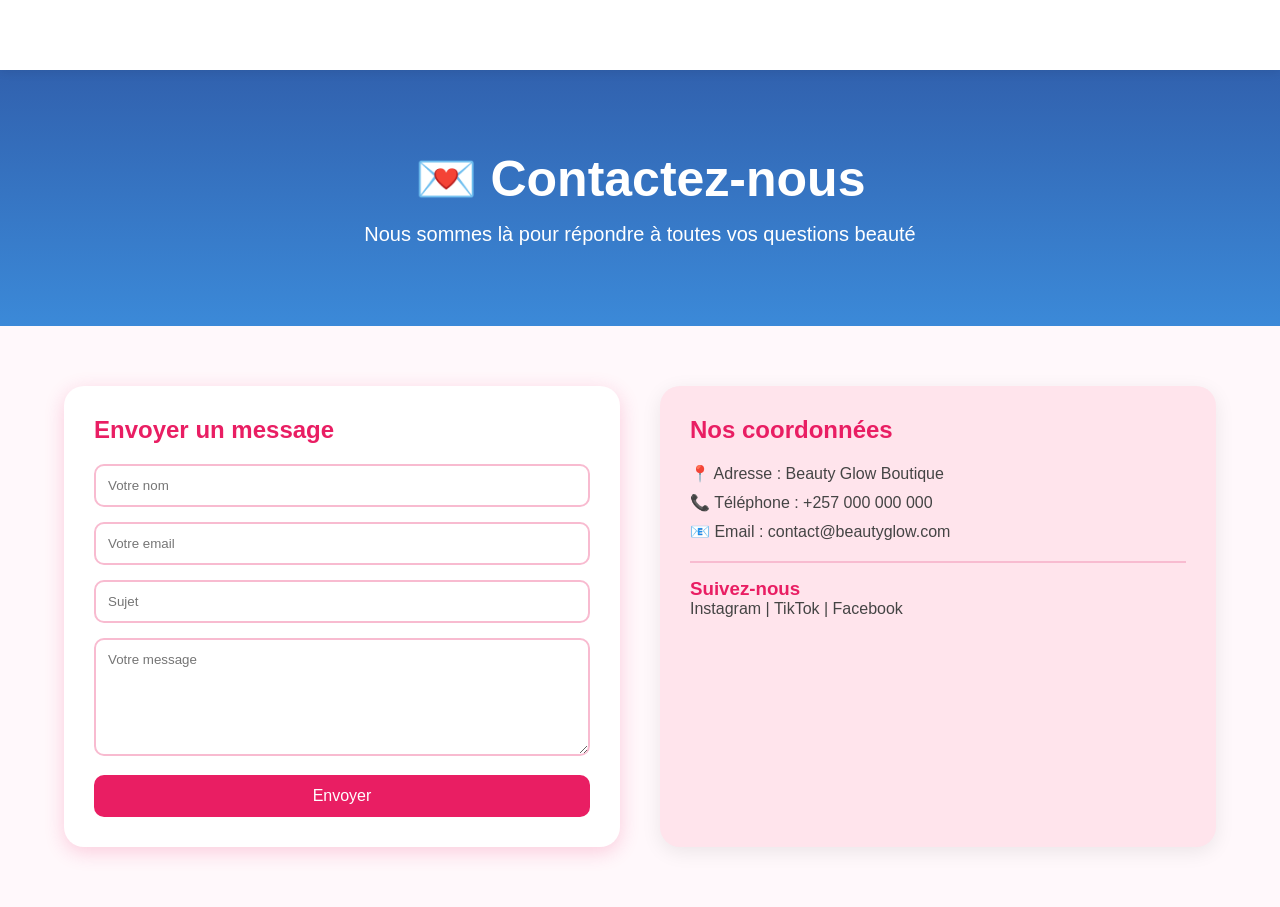
<file: contact.html>
<!DOCTYPE html>
<html lang="fr">
<head>
    <meta charset="UTF-8">
    <meta name="viewport" content="width=device-width, initial-scale=1.0">
    <title>Contact - Beauty Glow</title>
    <link rel="stylesheet" href="style.css">
</head>
<body>

<header>
    <div class="logo">Beauty Glow</div>

    <nav>
        <ul>
            <li><a href="index.html">Accueil</a></li>
            <li><a href="produits.html">Produits</a></li>
            <li><a href="promotions.html">Promotions</a></li>
           
             <li><a href="qualites.html">qualite</a></li>
        </ul>
    </nav>
</header>

<section class="banner">
    <h1>💌 Contactez-nous</h1>
    <p>Nous sommes là pour répondre à toutes vos questions beauté</p>
</section>

<section class="contact-container">

    <!-- Formulaire -->
    <div class="form-box">
        <h2>Envoyer un message</h2>

        <form>
            <input type="text" placeholder="Votre nom" required>
            <input type="email" placeholder="Votre email" required>
            <input type="text" placeholder="Sujet">
            <textarea placeholder="Votre message" rows="6" required></textarea>
            <button type="submit">Envoyer</button>
        </form>
    </div>

    <!-- Infos -->
    <div class="info-box">
        <h2>Nos coordonnées</h2>

        <p>📍 Adresse : Beauty Glow Boutique</p>
        <p>📞 Téléphone : +257 000 000 000</p>
        <p>📧 Email : contact@beautyglow.com</p>

        <div class="social">
            <h3>Suivez-nous</h3>
            <p>Instagram | TikTok | Facebook</p>
        </div>
    </div>

</section>

</body>
</html>
</file>
<file: style.css>
/* Reset */
*{
    margin:0;
    padding:0;
    box-sizing:border-box;
    font-family:'Poppins', sans-serif;
}

body{
    background:#f98;
    color: forestgreen;
}

/* Header */
header{
    display:flex;
    justify-content:space-between;
    align-items:center;
    padding:20px 8%;
    background:olivedrab;
    box-shadow:0 2px 10px rgba(0,0,0,0.08);
    position:sticky;
    top:0;
}

.logo{
    font-size:28px;
    font-weight:bold;
    color:#e91e63;
}

nav ul{
    display:flex;
    list-style:none;
}

nav ul li{
    margin-left:25px;
}

nav ul li a{
    text-decoration:none;
    color:#333;
    font-weight:500;
    transition:0.3s;
}

nav ul li a:hover{
    color:#e91e63;
}

/* Hero */
.hero{
    height:90vh;
    background:linear-gradient(
        rgba(233,30,99,0.4),
        rgba(233,30,99,0.4)
    ),
    url('https://images.unsplash.com/photo-1522335789203-aabd1fc54bc9?auto=format&fit=crop&w=1600&q=80');
    
    background-size:cover;
    background-position:center;
    display:flex;
    align-items:center;
    justify-content:center;
    text-align:center;
    color:white;
}

.hero-content h1{
    font-size:60px;
    margin-bottom:20px;
}

.hero-content p{
    font-size:22px;
    margin-bottom:30px;
}

.btn{
    text-decoration:none;
    background:white;
    color:#e91e63;
    padding:15px 35px;
    border-radius:30px;
    font-weight:bold;
    transition:0.3s;
}

.btn:hover{
    background:#e91e63;
    color:white;
}

/* Produits */
.products{
    padding:80px 8%;
}

.products h2{
    text-align:center;
    font-size:40px;
    margin-bottom:50px;
    color:#e91e63;
}

.product-container{
    display:flex;
    justify-content:center;
    gap:30px;
    flex-wrap:wrap;
}

.card{
    width:280px;
    background:white;
    border-radius:15px;
    overflow:hidden;
    box-shadow:0 5px 20px rgba(0,0,0,0.1);
    transition:0.4s;
    text-align:center;
}

.card:hover{
    transform:translateY(-10px);
}

.card img{
    width:100%;
}

.card h3{
    margin:15px 0;
}

.card p{
    padding:0 15px;
    color:#666;
}

.card span{
    display:block;
    margin:20px 0;
    font-size:22px;
    color:#e91e63;
    font-weight:bold;
}

/* Footer */
footer{
    background:#e91e63;
    color:white;
    text-align:center;
    padding:20px;
}

/* Responsive */
@media(max-width:768px){

    header{
        flex-direction:column;
    }

    nav ul{
        margin-top:15px;
    }

    .hero-content h1{
        font-size:40px;
    }

    .hero-content p{
        font-size:18px;
    }
}








*{
    margin:0;
    padding:0;
    box-sizing:border-box;
    font-family:'Segoe UI', sans-serif;
}

body{
    background:#f4f8ff;
}

/* HEADER */

header{
    display:flex;
    justify-content:space-between;
    align-items:center;
    padding:20px 8%;
    background:#0d47a1;
    box-shadow:0 3px 15px rgba(0,0,0,0.15);
}

.logo{
    color:white;
    font-size:30px;
    font-weight:bold;
}

nav ul{
    display:flex;
    list-style:none;
}

nav ul li{
    margin-left:25px;
}

nav ul li a{
    text-decoration:none;
    color:white;
    font-weight:500;
    transition:0.3s;
}

nav ul li a:hover,
.active{
    color:#90caf9;
}

/* BANNER */

.banner{
    background:linear-gradient(
        rgba(13,71,161,0.85),
        rgba(25,118,210,0.85)
    );
    color:white;
    text-align:center;
    padding:80px 20px;
}

.banner h1{
    font-size:50px;
    margin-bottom:15px;
}

.banner p{
    font-size:20px;
}

/* PRODUITS */

.products{
    width:90%;
    margin:50px auto;
    display:grid;
    grid-template-columns:repeat(auto-fit,minmax(280px,1fr));
    gap:30px;
}

.product-card{
    background:white;
    border-radius:20px;
    overflow:hidden;
    box-shadow:0 5px 20px rgba(0,0,0,0.1);
    transition:0.4s;
}

.product-card:hover{
    transform:translateY(-10px);
}

.product-card img{
    width:100%;
    height:250px;
    object-fit:cover;
}

.content{
    padding:20px;
}

.content h3{
    color:#1565c0;
    margin-bottom:10px;
}

.content p{
    color:#666;
    margin-bottom:20px;
}

.bottom{
    display:flex;
    justify-content:space-between;
    align-items:center;
}

.bottom span{
    font-size:22px;
    font-weight:bold;
    color:#0d47a1;
}

.bottom button{
    border:none;
    background:#1976d2;
    color:white;
    padding:10px 18px;
    border-radius:30px;
    cursor:pointer;
    transition:0.3s;
}

.bottom button:hover{
    background:#0d47a1;
}

/* RESPONSIVE */

@media(max-width:768px){

    header{
        flex-direction:column;
    }

    nav ul{
        margin-top:15px;
    }

    .banner h1{
        font-size:35px;
    }
}








*{
    margin:0;
    padding:0;
    box-sizing:border-box;
    font-family:'Segoe UI', sans-serif;
}

body{
    background:#fffbe6;
}

/* HEADER */

header{
    display:flex;
    justify-content:space-between;
    align-items:center;
    padding: 10px 8%;
    background:#25f930;
    box-shadow:0 3px 5px rgba(69, 33, 201, 0.15);
}

.logo{
    font-size:30px;
    font-weight:bold;
    color:#ffffff;
}

nav ul{
    display:flex;
    list-style:none;
}

nav ul li{
    margin-left:25px;
}

nav ul li a{
    text-decoration:none;
    color:rgb(255, 255, 255);
    font: weight 100px;;
    transition:0.3s;
}

nav ul li a:hover,
.active{
    color:#665c5b;
}

/* HERO */

.hero{
    text-align:center;
    padding:80px 20px;
    background:linear-gradient(100deg, #fdd835, #fbc02d);
    color:#f73614;
}

.hero h1{
    font-size:15px;
    margin-bottom:10px;
}

.hero p{
    font-size:10px;
}

/* PROMO GRID */

.promo-container{
    width:90%;
    margin:50px auto;
    display:grid;
    grid-template-columns:repeat(auto-fit,minmax(250px,1fr));
    gap:30px;
}

/* CARD */

.promo-card{
    background:white;
    border-radius:20px;
    overflow:hidden;
    box-shadow:0 5px 20px rgba(0,0,0,0.1);
    text-align:center;
    position:relative;
    transition:0.4s;
}

.promo-card:hover{
    transform:translateY(-10px);
}

/* BADGE */

.badge{
    position:absolute;
    top:10px;
    left:10px;
    background:#f9a825;
    color:white;
    padding:8px 12px;
    border-radius:20px;
    font-weight:bold;
}

/* IMAGE */

.promo-card img{
    width:100%;
    height:220px;
    object-fit:cover;
}

/* TEXT */

.promo-card h3{
    margin:15px 0;
    color:#f9a825;
}

.old-price{
    text-decoration:line-through;
    color:#999;
}

.new-price{
    font-size:22px;
    font-weight:bold;
    color:#fbc02d;
    margin-bottom:15px;
}

/* BUTTON */

.promo-card button{
    margin-bottom:20px;
    border:none;
    background:#f9a825;
    color:white;
    padding:10px 20px;
    border-radius:30px;
    cursor:pointer;
    transition:0.3s;
}

.promo-card button:hover{
    background:#fbc02d;
    color:#3e2723;
}

/* RESPONSIVE */

@media(max-width:768px){

    header{
        flex-direction:column;
    }

    nav ul{
        margin-top:15px;
    }

    .hero h1{
        font-size:10px;
    }
}







/* RESET */
*{
    margin:0;
    padding:0;
    box-sizing:border-box;
    font-family:'Segoe UI', sans-serif;
}

/* BODY */
body{
    background:#fff0f6; /* rose très clair */
}

/* HEADER */
header{
    display:flex;
    justify-content:space-between;
    align-items:center;
    padding:20px 8%;
    background:#bb8698;
    box-shadow:0 3px 15px rgba(0,0,0,0.15);
}

.logo{
    font-size:30px;
    font-weight:bold;
    color:white;
}

nav ul{
    display:flex;
    list-style:none;
}

nav ul li{
    margin-left:25px;
}

nav ul li a{
    text-decoration:none;
    color:white;
    font-weight:500;
    transition:0.3s;
}

nav ul li a:hover,
.active{
    color:#ffd1dc;
}

.hero{
    text-align:center;
    padding:25px 10px;
    background:linear-gradient(75deg, #287594, #ff4081);
    color:white;
}


.hero h1{
    font-size:50px;
    margin-bottom:10px;
}

.hero p{
    font-size:20px;
}

/* CONTACT GRID */
.contact-container{
    width:90%;
    margin:60px auto;
    display:grid;
    grid-template-columns:repeat(auto-fit,minmax(300px,1fr));
    gap:40px;
}

/* FORM BOX */
.form-box{
    background:white;
    padding:30px;
    border-radius:20px;
    box-shadow:0 5px 20px rgba(233,30,99,0.2);
}

.form-box h2{
    margin-bottom:20px;
    color:#e91e63;
}

form input,
form textarea{
    width:100%;
    margin-bottom:15px;
    padding:12px;
    border:2px solid #f8bbd0;
    border-radius:10px;
    outline:none;
    transition:0.3s;
}

form input:focus,
form textarea:focus{
    border-color:#e91e63;
}

form button{
    width:100%;
    padding:12px;
    border:none;
    background:#e91e63;
    color:white;
    font-size:16px;
    border-radius:10px;
    cursor:pointer;
    transition:0.3s;
}

form button:hover{
    background:#ff4081;
}

/* INFO BOX */
.info-box{
    background:#ffe4ec;
    padding:30px;
    border-radius:20px;
    box-shadow:0 5px 20px rgba(0,0,0,0.08);
}

.info-box h2{
    color:#e91e63;
    margin-bottom:20px;
}

.info-box p{
    margin-bottom:10px;
    color:#444;
}

.social{
    margin-top:20px;
    padding-top:15px;
    border-top:2px solid #f8bbd0;
}

.social h3{
    color:#e91e63;
}

/* RESPONSIVE */
@media(max-width:768px){

    header{
        flex-direction:column;
    }

    nav ul{
        margin-top:15px;
    }

    .hero h1{
        font-size:35px;
    }
}







/*nouveaute.css*/
*{
    margin:0;
    padding:0;
    box-sizing:border-box;
    font-family:'Poppins', sans-serif;
}

body{
    background:#fff8fb;
}

/* HEADER */

header{
    background:white;
    display:flex;
    justify-content:space-between;
    align-items:center;
    padding:18px 8%;
    box-shadow:0 2px 10px rgba(0,0,0,0.08);
    position:sticky;
    top:0;
    z-index:100;
}

.logo h2{
    color:#e91e63;
}

nav a{
    text-decoration:none;
    margin-left:25px;
    color:#333;
    font-weight:500;
    transition:0.3s;
}

nav a:hover,
nav a.active{
    color:#e91e63;
}

/* HERO */

.hero{
    text-align:center;
    padding:80px 20px;
    background:linear-gradient(
        rgba(233,30,99,0.8),
        rgba(255,105,180,0.7)
    );
    color:white;
}

.hero h1{
    font-size:3rem;
    margin-bottom:15px;
}

.hero p{
    font-size:1.1rem;
}

/* PRODUITS */

.nouveautes{
    padding:60px 8%;
    display:grid;
    grid-template-columns:repeat(auto-fit,minmax(250px,1fr));
    gap:30px;
}

.card{
    background:white;
    border-radius:20px;
    overflow:hidden;
    box-shadow:0 8px 25px rgba(0,0,0,0.08);
    transition:0.4s;
    position:relative;
}

.card:hover{
    transform:translateY(-10px);
}

.card img{
    width:100%;
    height:280px;
    object-fit:cover;
}

.badge{
    position:absolute;
    top:15px;
    left:15px;
    background:#e91e63;
    color:white;
    padding:8px 15px;
    border-radius:20px;
    font-size:13px;
    font-weight:bold;
}

.card h3{
    padding:15px;
    color:#333;
}

.card p{
    padding:0 15px;
    color:#666;
    font-size:14px;
}

.prix{
    padding:15px;
    font-size:22px;
    font-weight:bold;
    color:#e91e63;
}

.card button{
    width:90%;
    margin:0 5% 20px;
    padding:12px;
    border:none;
    background:#e91e63;
    color:white;
    border-radius:30px;
    cursor:pointer;
    font-size:15px;
    transition:0.3s;
}

.card button:hover{
    background:#c2185b;
}

/* FOOTER */

footer{
    background:#222;
    color:white;
    text-align:center;
    padding:20px;
    margin-top:40px;
}

/* RESPONSIVE */

@media(max-width:768px){

    header{
        flex-direction:column;
        gap:15px;
    }

    nav a{
        margin:0 10px;
    }

    .hero h1{
        font-size:2rem;
    }
}
</file>
